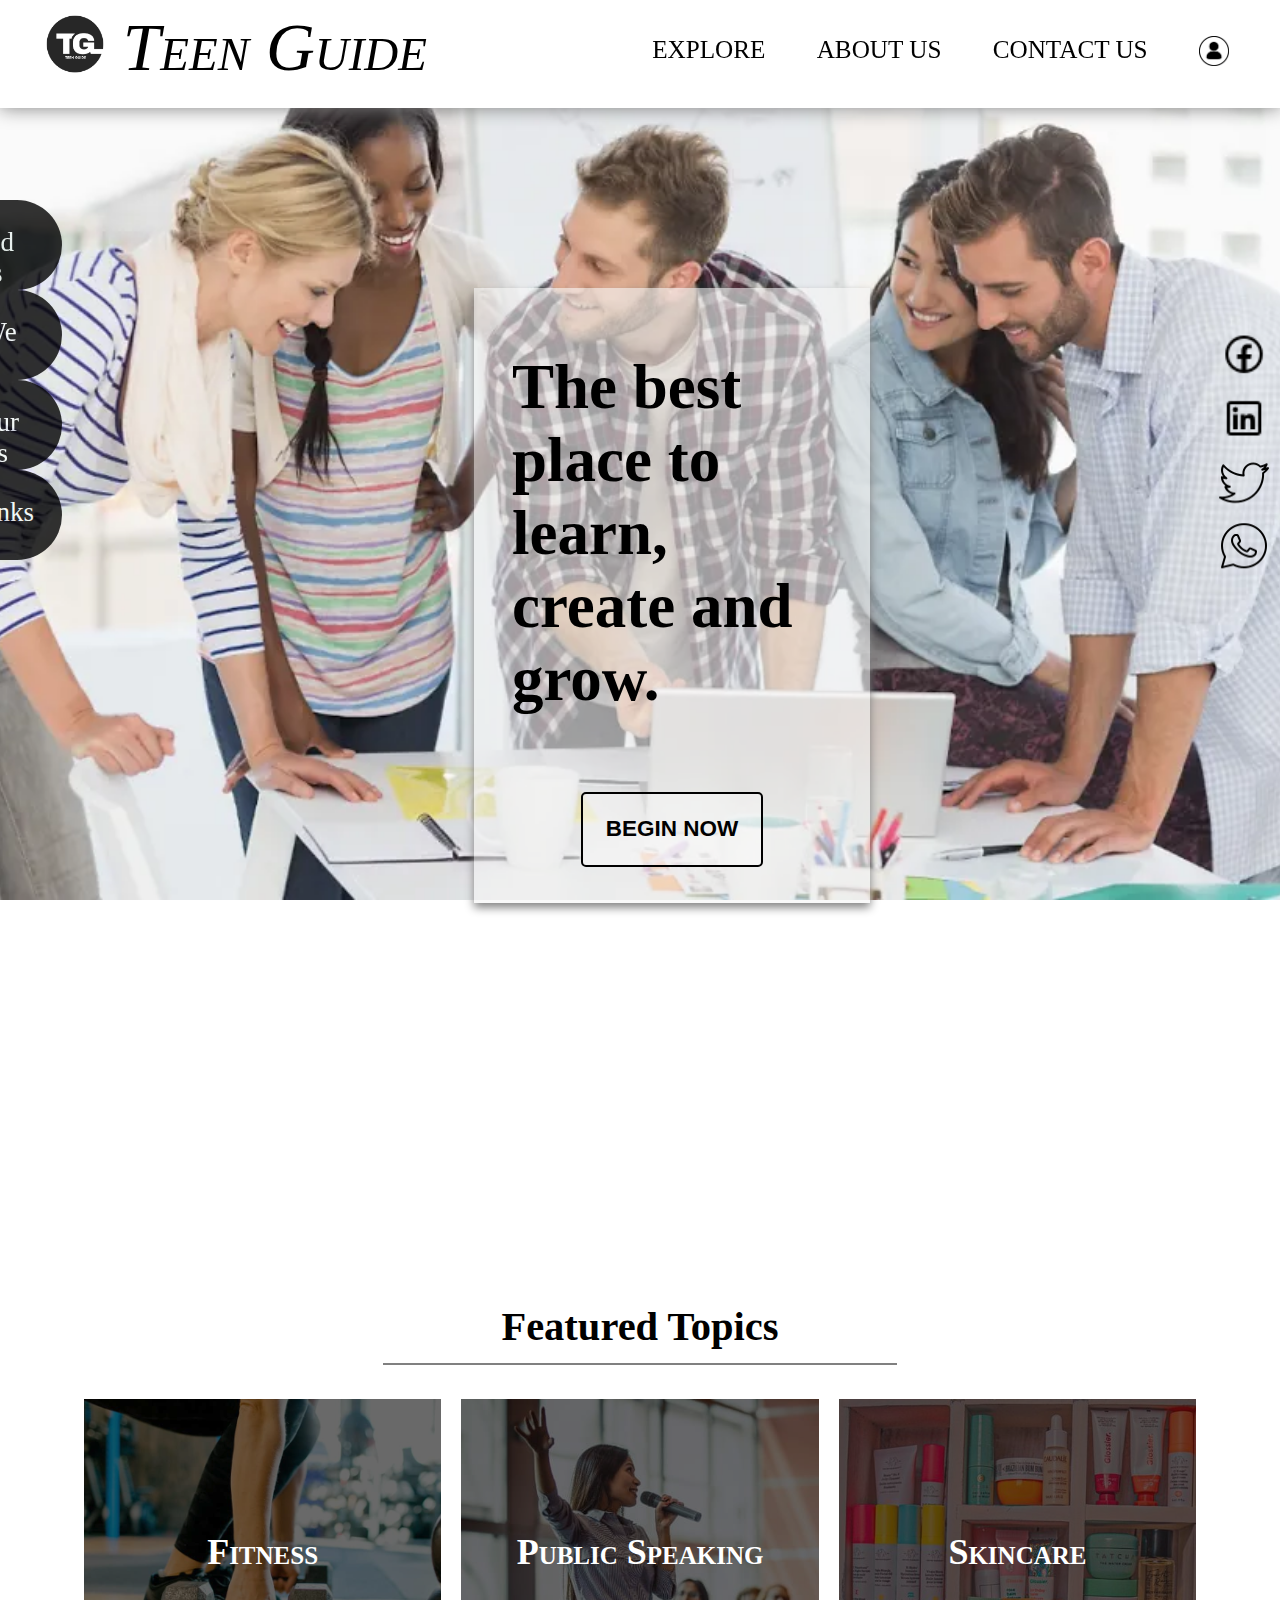
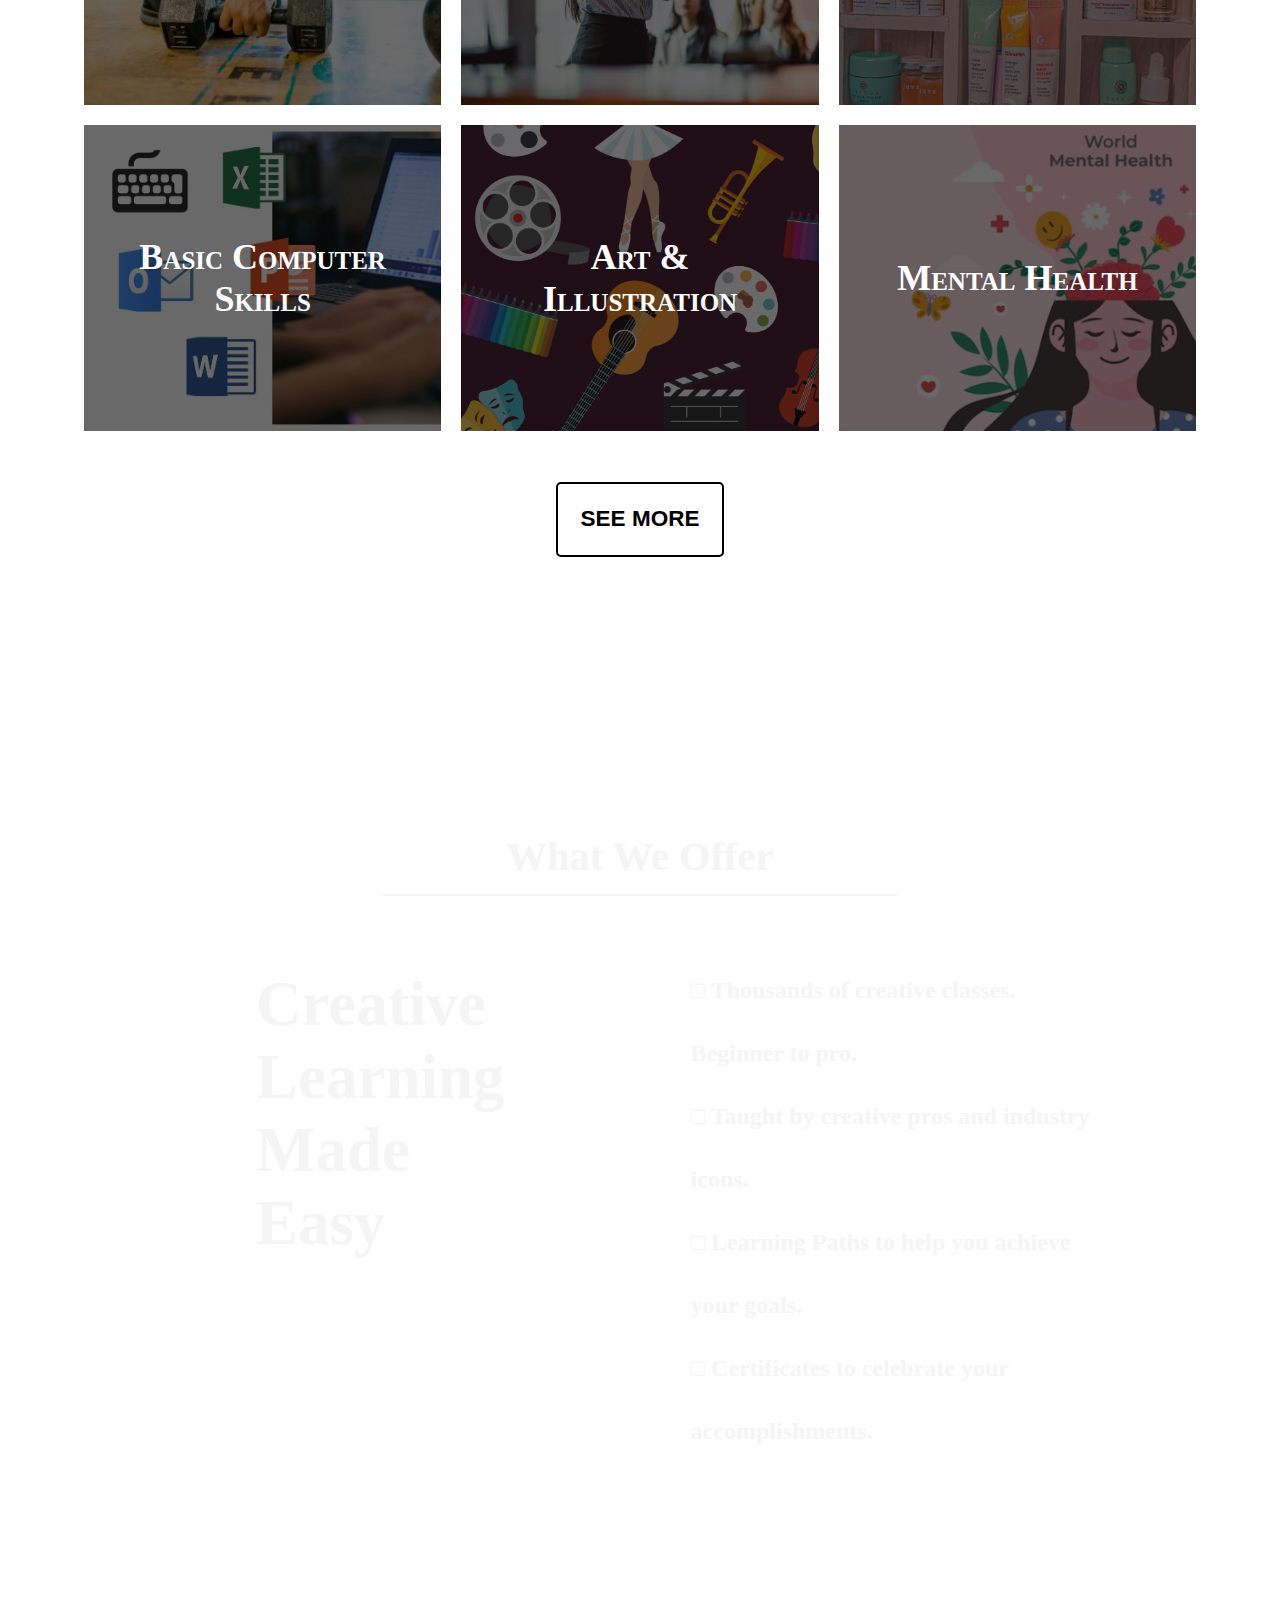
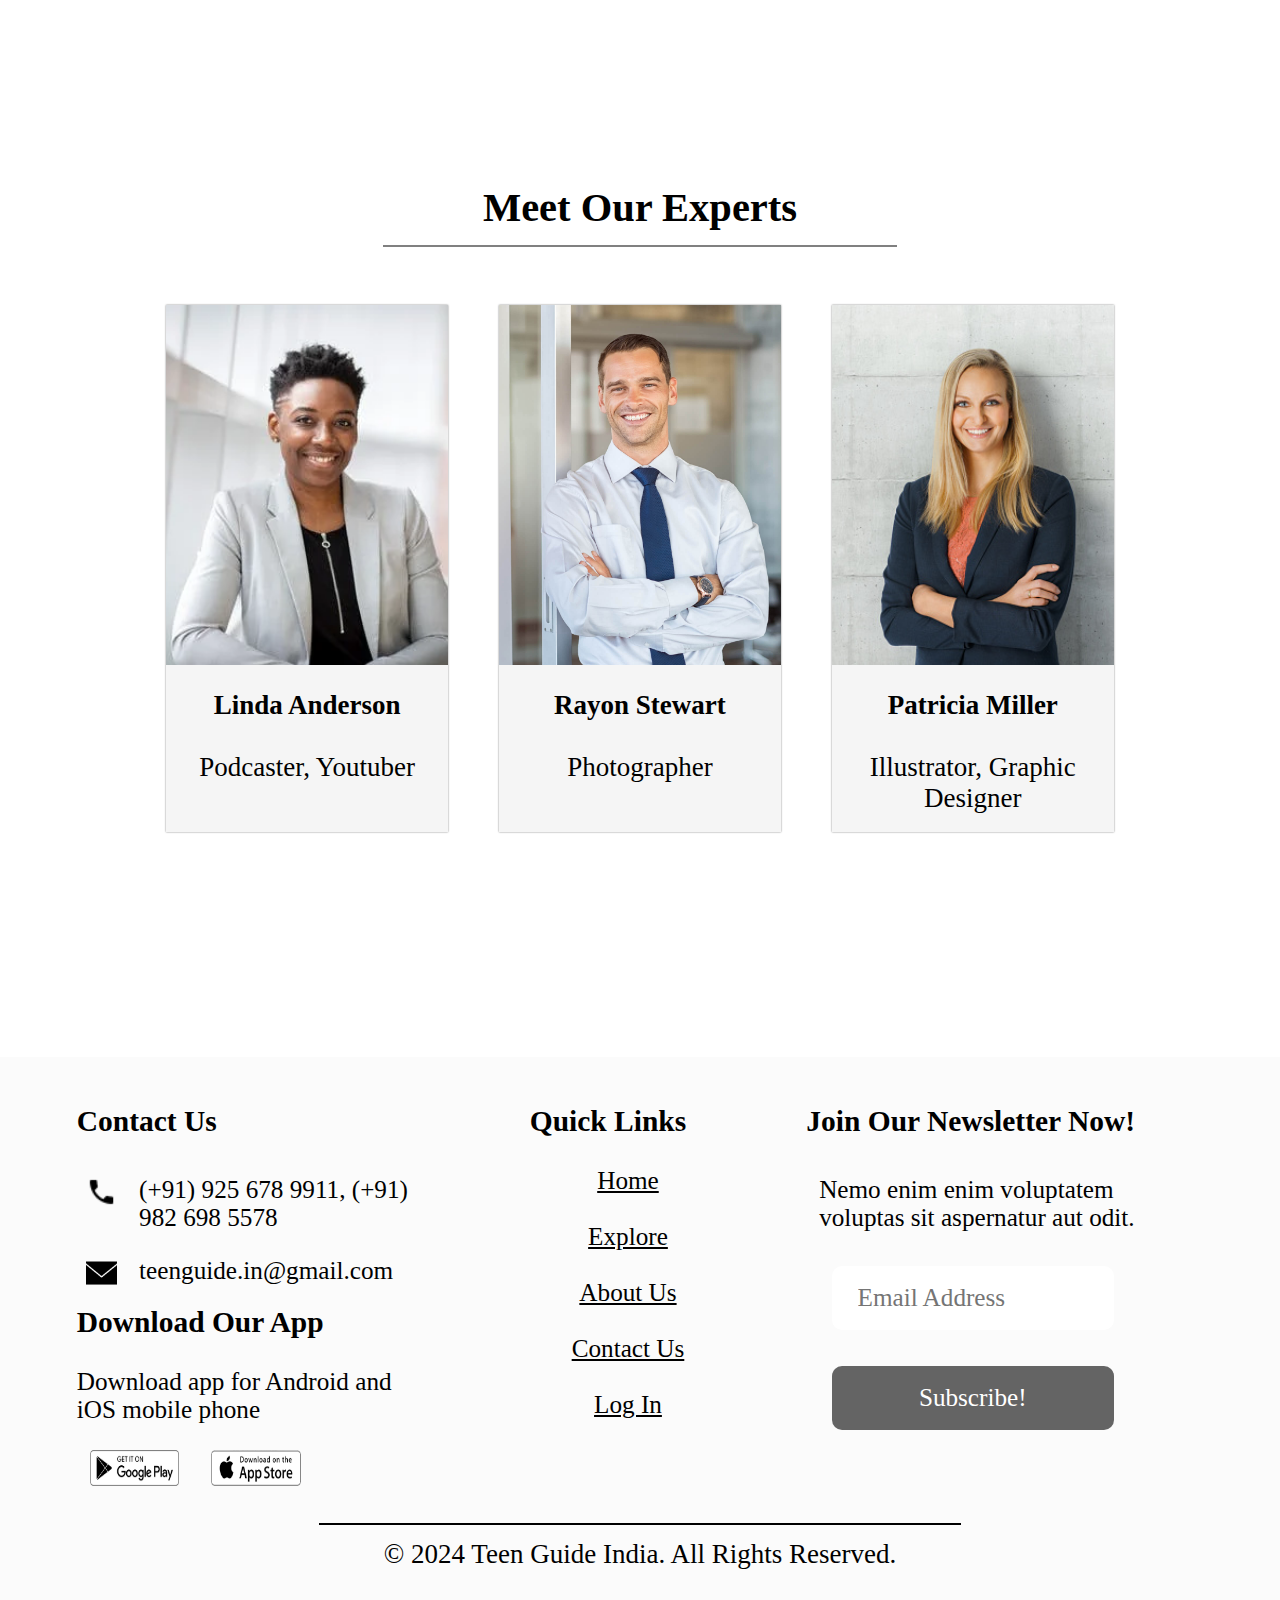
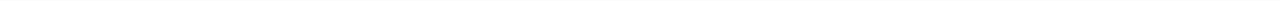
<file: index.html>
<!DOCTYPE html>
<html lang="en">
<head>
    <meta charset="UTF-8">
    <meta name="viewport" content="width=device-width, initial-scale=1.0">
    <link rel="stylesheet" type="text/css" href="styles.css">
    <link rel="icon" type="image/x-icon" href="images/logo.png">
    <title>TeenGuide | Home</title>
</head>
<body alink="black" link="black" vlink="black">
    <!--Navbar-->
    <div class="navbar">
        <ul>
            <li><a href="login.html">
                <img src="images/account.png" witdh="30vw" height="30vw" alt="account"/>
            </a></li>
            <li><a href="contact.html">CONTACT US</a></li>
            <li><a href="about.html">ABOUT US</a></li>
            <li><a href="explore.html">EXPLORE</a></li>
            <div class="head"><a href="index.html">
                <img src="images/logo.png" alt="logo" width="70px" height="70px"/>
            </a></div>
            <div class="head"><a href="index.html">
            Teen Guide
            </a></div>
        </ul>
    </div>
    <!--Side Navigation-->
    <div class="sidenav">
        <a href="#hd1" id="h1">Featured Topics</a>
        <a href="#hd2" id="h2">What We Offer</a>
        <a href="#hd3" id="h3">Meet Our Experts</a>
        <a href="#hd4" id="h4">Quick Links</a>
    </div>

    <!--Banner-->
    <div class="bg-img parallax sub" id="top">
        <div class="center">
         <p>The best<br> place to learn,<br>create and grow.</p>
         <center><a href="explore.html"><button class="begin">BEGIN NOW</button></a></center>
        </div>	
    </div>

    <!--Social Media Iconbar-->
    <div class="iconbar">
        <a href=""><img src="images/facebook.png" alt="facebook"/></a>
        <a href=""><img src="images/linkedin.png" alt="linkedin"/></a>
        <a href=""><img src="images/twitter.png" alt="twitter"/></a>
        <a href=""><img src="images/whatsapp.png" alt="whatsapp"/></a>
    </div>

    <!--Featured Topics-->
    <div class="bg-img cover1">
        <div class="sub" id="hd1">
			<h2 style="float:center">Featured Topics</h2>
			<hr color="grey" width="40%">
			<table cellspacing="20vh">
				<tr>
				<td id="myBtn" class="course" background="images/1.jpg">
					<font color="white">Fitness</font>
				</td>
                <div id="myModal" class="modal">
                    <!-- Modal content -->
                    <div class="modal-content">
                      <div class="modal-header">
                        <span class="close">&times;</span>
                        <h2 style="font-variant: small-caps;">Fitness</h2>
                      </div>
                      <div class="modal-body">
                        <p><b>"</b>Fitness is not about the weight you lose, but about the life you gain.<b>"</b></p>
                        <p style="text-align: left;"><b>Some Useful Resources</b></p>
                        <ol>
                            <li><a href="https://www.everydayhealth.com/fitness/guide/">Fitness and Exercise: Health Benefits, How to Get Started, and How to Get Better</a></li>
                            <li><a href="https://www.everydayhealth.com/fitness/guide/">A 7-Day Workout Routine To Help Meet Your Fitness Goals</a></li>
                            <li>
                                <a href="https://youtu.be/5iHQDUvR_vc?si=BDumyDyIjUA16ZIZ">How to Design an Effective Workout Plan: Ultimate Guide for Beginners by Joanna Soh</a>
                                <iframe width="400" height="230" src="https://www.youtube.com/embed/5iHQDUvR_vc?si=-_z9_19jZQP7P2wm">
                                </iframe>
                            </li>
                            <li><a href="https://www.gotokeep.com/">Keep - The Ultimate Fitness App</a></li>
                        </ol>
                                                
                      </div>
                    </div>
                </div>

				<td class="course" background="images/2.jpg">
					<font color="white">Public Speaking</font>
				</td>
                <div class="modal">
                    <!-- Modal content -->
                    <div class="modal-content">
                      <div class="modal-header">
                        <span class="close">&times;</span>
                        <h2 style="font-variant: small-caps;">Public Speaking</h2>
                      </div>
                      <div class="modal-body">
                        <p><b>"</b>If you can speak, if you can influence. If you can influence, you can change lives.<b>"</b></p>
                        <p style="text-align: left;"><b>Some Useful Resources</b></p>
                        <ol>
                            <li><a href="https://www.indeed.com/career-advice/career-development/public-speaking-tips">18 Public Speaking Tips for Your Next Presentation</a></li>
                            <li>
                                <a href="https://youtu.be/HAnw168huqA?si=z9ZXD1-klL7Gj6nu">Think Fast, Talk Smart: Communication Techniques</a>
                                <iframe width="400" height="230" src="https://www.youtube.com/embed/HAnw168huqA?si=0_agLVjKm6NmX77r">
                                </iframe>
                            </li>
                            <li>
                                <a href="https://youtu.be/WD1qypDgt1A?si=nngMSO-F8osz4v-k">Think Fast, Talk Smart: Communication Techniques</a>
                                <iframe width="400" height="230" src="https://www.youtube.com/embed/WD1qypDgt1A?si=nngMSO-F8osz4v-k">
                                </iframe>
                            </li>
                        </ol>   
                      </div>                
                    </div>
                </div>
				<td class="course" background="images/3.jpg">
				<a href="#"><font color="white">Skincare</font></a>
				</td>
				</tr>
				<tr>
				<td class="course" background="images/4.jpg">
					<a href="#"><font color="white">Basic Computer Skills</font></a>
				</td>
				<td class="course" background="images/5.jpg">
					<a href="#"><font color="white">Art & Illustration</font></a>
				</td>
				<td class="course" background="images/6.jpg">
					<a href="#"><font color="white">Mental Health</font></a>
				</td>
				</tr>
			</table>
            <br><center><a href="explore.html"><button class="begin">SEE MORE</button></a></center>
		</div>
    </div>

    <!--What we offer-->
    <div class="bg-img cover2">
        <div class="sub" id="hd2">
			<h2 style="float:center">What We Offer</h2>
			<hr color="whitesmoke" width="40%">
			<div class="row">
                <div class="col2 tag">
                    Creative <br>Learning<br> Made Easy
                </div>
                <div class="col2 points">
                    <ul >
                        <font size="5vh" style="line-height: 7vh; color: whitesmoke;"><b><li>&#9633; Thousands of creative classes. Beginner to pro.</li>
                        <li>&#9633; Taught by creative pros and industry icons.</li>
                        <li>&#9633; Learning Paths to help you achieve your goals.</li>
                        <li>&#9633; Certificates to celebrate your accomplishments.</li></b></font>
                    </ul>
                </div>
            </div>
		</div >
    </div>

    <!--Meet our Experts-->
    <div class="bg-img cover1">
        <div class="sub" id="hd3">
			<h2 style="float:center">Meet Our Experts</h2>
			<hr color="grey" width="40%">
            <div class="procard">
			    <div class="pro"><img src="images/pro1.jpg"/>
                    <br><b>Linda Anderson</b>
                    <br><br>Podcaster, Youtuber
                </div>
                <div class="pro"><img src="images/pro2.jpg"/>
                    <br><b>Rayon Stewart</b>
                    <br><br>Photographer
                </div>
                <div class="pro"><img src="images/pro3.jpg"/>
                    <br><b>Patricia Miller</b>
                    <br><br>Illustrator, Graphic Designer
                </div>
            </div>
		</div>
    </div>

    <!--Footer-->
    <div class="bg-img footer" id="hd4">
        <div class="black">
            <div class="card">
                <div class="col3">
                    <h3>Contact Us</h3>
                    <img class="icon" src="images/phone.png"/>
                    <p class="contact"><a href="tel:(+91) 982 698 5578">(+91) 925 678 9911</a>,
                    <a href="tel:(+91) 982 698 5578">(+91) 982 698 5578</a></p>
                    <img class="icon" src="images/email.png"/>
                    <p class="contact"><a href="mailto: teenguide.in@gmail.com">teenguide.in@gmail.com</a></p>
                    <h3>Download Our App</h3>
                    <p>Download app for Android and iOS mobile phone</p>
                    <a href="#"><img class="app" src="images/play-store.png"/></a>
                    <a href="#"><img class="app" src="images/app-store.png"/></a>
                </div>
                <div class="col3 quick">
                    <h3> Quick Links</h3>
                    <ul>
                        <li><a href="index.html">Home</a></li><br>
                        <li><a href="explore.html">Explore</a></li><br>
                        <li><a href="about.html">About Us</a></li><br>
                        <li><a href="contact.html">Contact Us</a></li><br>
                        <li><a href="login.html">Log In</a></li><br>
                    </ul>
                </div>
                <div class="col3">
                    <h3> Join Our Newsletter Now!</h3>
                    <p class="contact">Nemo enim enim voluptatem voluptas sit aspernatur aut odit.</p>
                    <input type="email" placeholder="Email Address" class="mail"></input>
                    <input type="submit" value="Subscribe!" class="btn subscribe"></input>
                </div>
            </div>	
            <hr color="black" width="50%" align="center">
            <center><font face="Candara" color="black">© 2024 Teen Guide India. All Rights Reserved.</font></center><br>
        </div>
    </div>
    

    <script>
        // Get the modal
        var modal = document.getElementById("myModal");
        // Get the button that opens the modal
        var btn = document.getElementById("myBtn");
        
        // Get the <span> element that closes the modal
        var span = document.getElementsByClassName("close")[0];
        
        // When the user clicks the button, open the modal 
        btn.onclick = function() {
          modal.style.display = "block";
        }
        
        // When the user clicks on <span> (x), close the modal
        span.onclick = function() {
          modal.style.display = "none";
        }
        
        // When the user clicks anywhere outside of the modal, close it
        window.onclick = function(event) {
          if (event.target == modal) {
            modal.style.display = "none";
          }
        }
        </script>
</body>
</html>
</file>
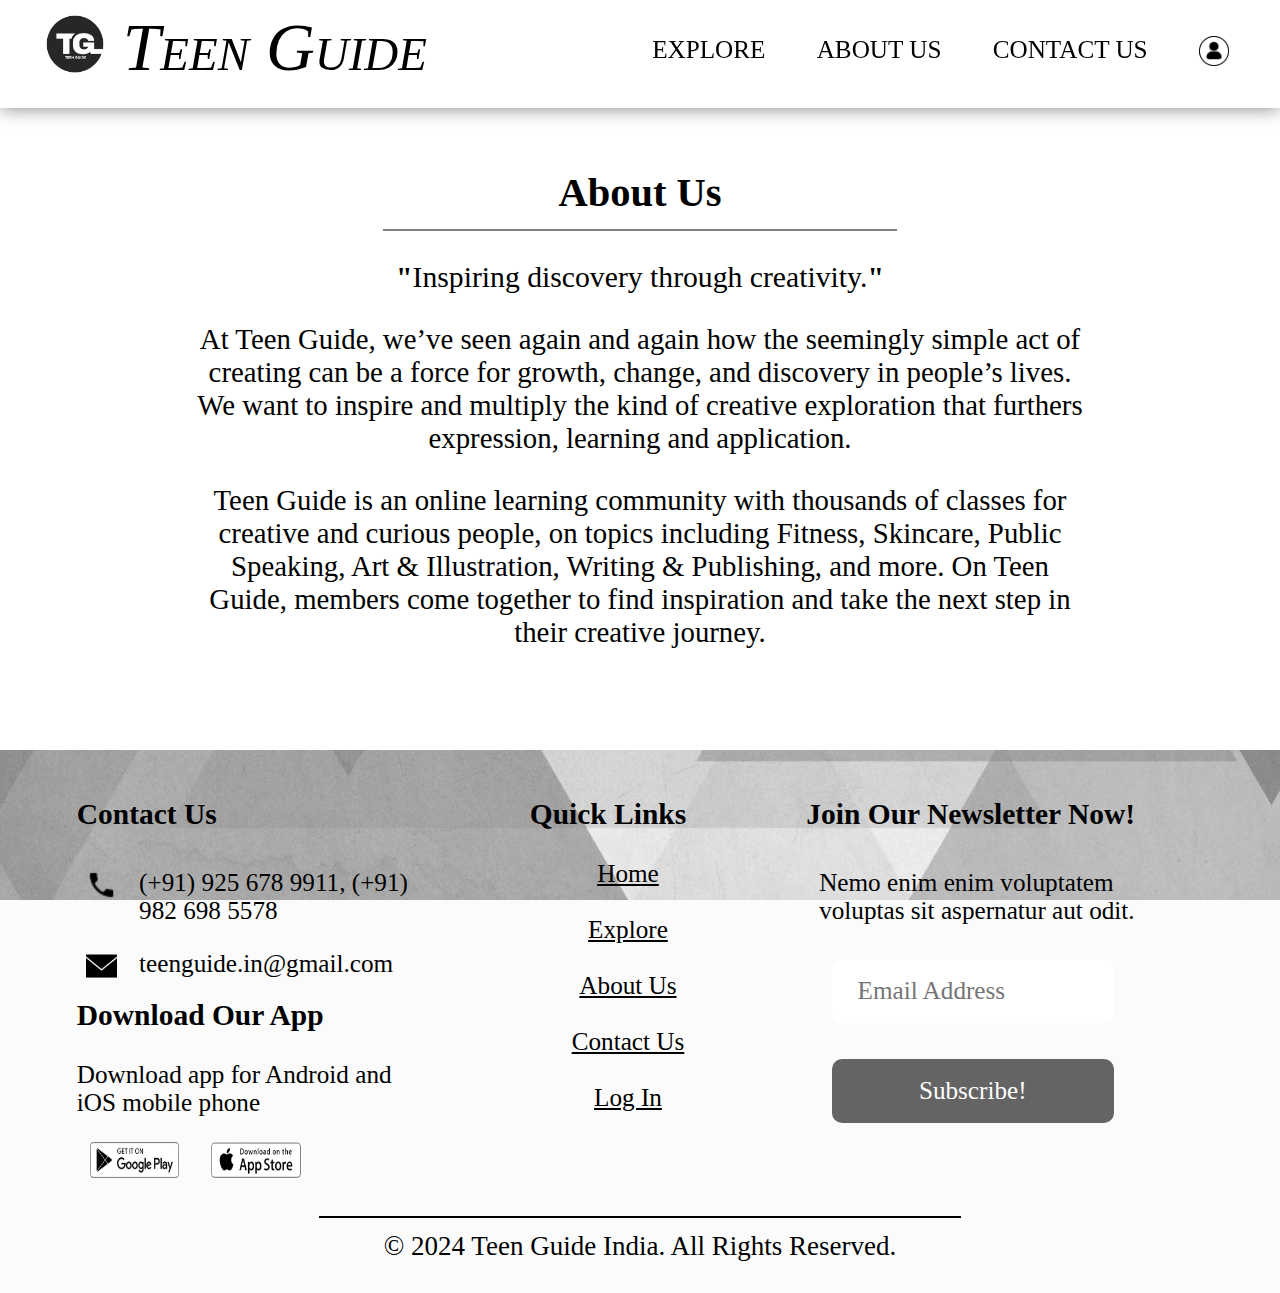
<file: about.html>
<!DOCTYPE html>
<html lang="en">
<head>
    <meta charset="UTF-8">
    <meta name="viewport" content="width=device-width, initial-scale=1.0">
    <link rel="stylesheet" type="text/css" href="styles.css">
    <link rel="icon" type="image/x-icon" href="images/logo.png">
    <title>TeenGuide | About Us</title>
</head>
<body alink="black" link="black" vlink="black">
    <!--Navbar-->
    <div class="navbar">
        <ul>
            <li><a href="login.html">
                <img src="images/account.png" witdh="30vw" height="30vw" alt="account"/>
            </a></li>
            <li><a href="contact.html">CONTACT US</a></li>
            <li><a href="about.html">ABOUT US</a></li>
            <li><a href="explore.html">EXPLORE</a></li>
            <div class="head"><a href="index.html">
                <img src="images/logo.png" alt="logo" width="70px" height="70px"/>
            </a></div>
            <div class="head"><a href="index.html">
            Teen Guide
            </a></div>
        </ul>
    </div>

    <!--About-->
        <div class="sub about" id="hd1" style="margin-bottom: -12vh; margin-top:3vh;">
			<h2 style="float:center">About Us</h2>
			<hr color="grey" width="40%">
            <p style="font-size:3.3vh;"><b>"</b>Inspiring discovery through creativity.<b>"</b></p>
            <p>At Teen Guide, we’ve seen again and again how the seemingly simple act of creating can be a force for growth, change, and discovery in people’s lives. We want to inspire and multiply the kind of creative exploration that furthers expression, learning and application.</p>
            <p>Teen Guide is an online learning community with thousands of classes for creative and curious people, on topics including Fitness, Skincare, Public Speaking, Art & Illustration, Writing & Publishing, and more. On Teen Guide, members come together to find inspiration and take the next step in their creative journey.</p>
        </div>
    
    <!--Footer-->
    <div class="bg-img footer" id="hd4">
        <div class="black">
            <div class="card">
                <div class="col3">
                    <h3>Contact Us</h3>
                    <img class="icon" src="images/phone.png"/>
                    <p class="contact"><a href="tel:(+91) 982 698 5578">(+91) 925 678 9911</a>,
                    <a href="tel:(+91) 982 698 5578">(+91) 982 698 5578</a></p>
                    <img class="icon" src="images/email.png"/>
                    <p class="contact"><a href="mailto: teenguide.in@gmail.com">teenguide.in@gmail.com</a></p>
                    <h3>Download Our App</h3>
                    <p>Download app for Android and iOS mobile phone</p>
                    <a href="#"><img class="app" src="images/play-store.png"/></a>
                    <a href="#"><img class="app" src="images/app-store.png"/></a>
                </div>
                <div class="col3 quick">
                    <h3> Quick Links</h3>
                    <ul>
                        <li><a href="index.html">Home</a></li><br>
                        <li><a href="explore.html">Explore</a></li><br>
                        <li><a href="about.html">About Us</a></li><br>
                        <li><a href="contact.html">Contact Us</a></li><br>
                        <li><a href="login.html">Log In</a></li><br>
                    </ul>
                </div>
                <div class="col3">
                    <h3> Join Our Newsletter Now!</h3>
                    <p class="contact">Nemo enim enim voluptatem voluptas sit aspernatur aut odit.</p>
                    <input type="email" placeholder="Email Address" class="mail"></input>
                    <input type="submit" value="Subscribe!" class="btn subscribe"></input>
                </div>
            </div>	
            <hr color="black" width="50%" align="center">
            <center><font face="Candara" color="black">© 2024 Teen Guide India. All Rights Reserved.</font></center><br>
        </div>
    </div>
</body>
</html>
</file>
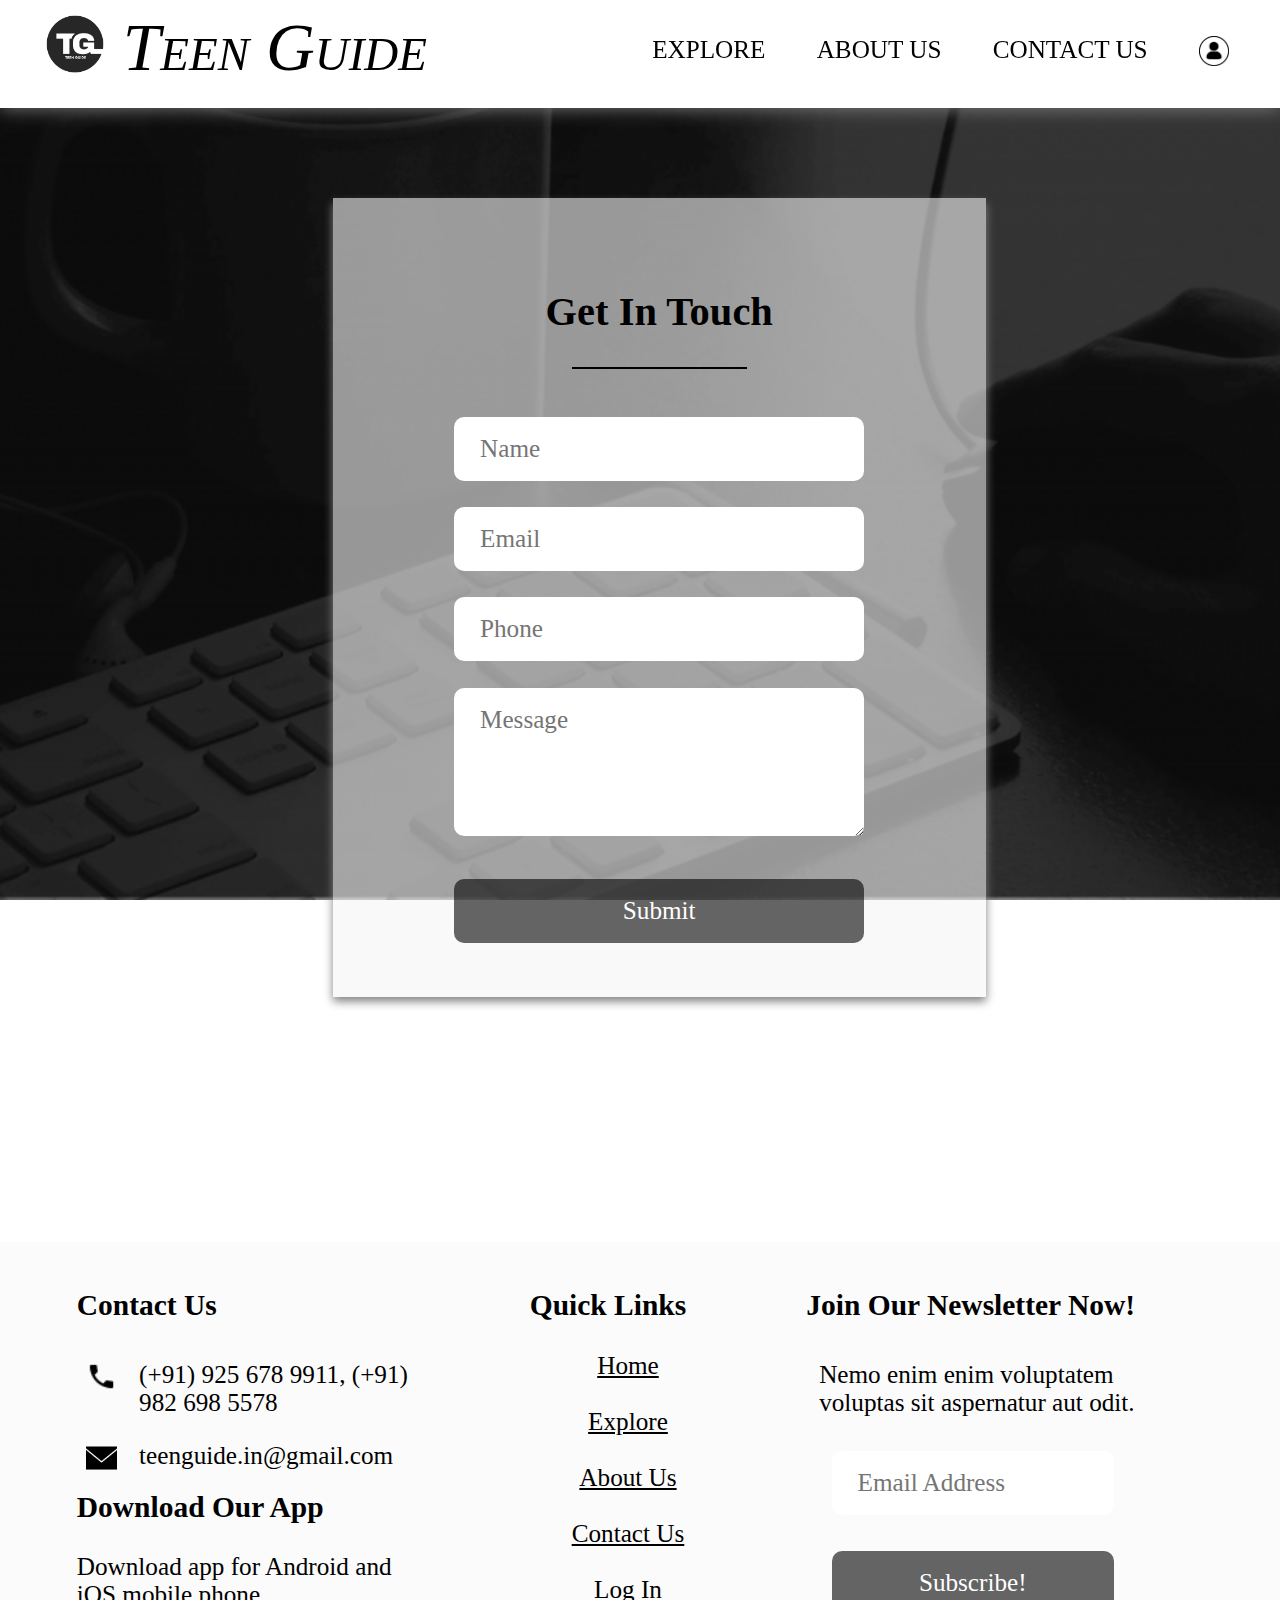
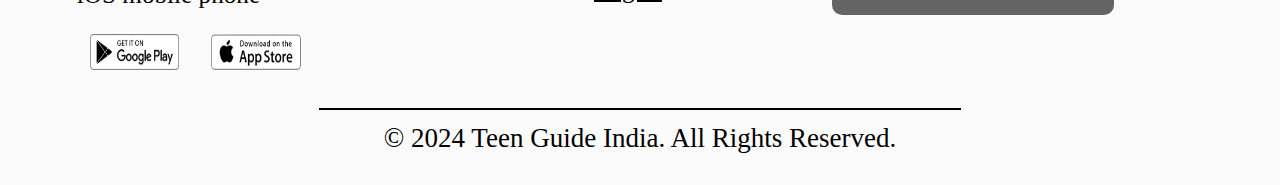
<file: contact.html>
<!DOCTYPE html>
<html lang="en">
<head>
    <meta charset="UTF-8">
    <meta name="viewport" content="width=device-width, initial-scale=1.0">
    <link rel="stylesheet" type="text/css" href="styles.css">
    <link rel="icon" type="image/x-icon" href="images/logo.png">
    <title>TeenGuide | Contact Us</title>
</head>
<body alink="black" link="black" vlink="black">
    <!--Navbar-->
    <div class="navbar">
        <ul>
            <li><a href="login.html">
                <img src="images/account.png" witdh="30vw" height="30vw" alt="account"/>
            </a></li>
            <li><a href="contact.html">CONTACT US</a></li>
            <li><a href="about.html">ABOUT US</a></li>
            <li><a href="explore.html">EXPLORE</a></li>
            <div class="head"><a href="index.html">
                <img src="images/logo.png" alt="logo" width="70px" height="70px"/>
            </a></div>
            <div class="head"><a href="index.html">
            Teen Guide
            </a></div>
        </ul>
    </div>

    <div class="bg-img contact-bg sub" id="top">
        <div class="sub contactcard">
            <h2>Get In Touch</h2>
            <hr color="black" width="30%" align="center" size="2vh">
            <form>
            <input type="text" placeholder="Name" required></input>
            <input type="email" placeholder="Email" required></input>
            <input type="tel" minlength="10" maxlength="10" placeholder="Phone" required></input>
            <textarea placeholder="Message" rows="4" type="text" name="Message" minlength="20" required></textarea>
            <input class="submit" value="Submit" type="submit"></input>
            </form>
            </div>
    </div>

    <!--Footer-->
    <div class="bg-img footer" id="hd4">
        <div class="black">
            <div class="card">
                <div class="col3">
                    <h3>Contact Us</h3>
                    <img class="icon" src="images/phone.png"/>
                    <p class="contact"><a href="tel:(+91) 982 698 5578">(+91) 925 678 9911</a>,
                    <a href="tel:(+91) 982 698 5578">(+91) 982 698 5578</a></p>
                    <img class="icon" src="images/email.png"/>
                    <p class="contact"><a href="mailto: teenguide.in@gmail.com">teenguide.in@gmail.com</a></p>
                    <h3>Download Our App</h3>
                    <p>Download app for Android and iOS mobile phone</p>
                    <a href="#"><img class="app" src="images/play-store.png"/></a>
                    <a href="#"><img class="app" src="images/app-store.png"/></a>
                </div>
                <div class="col3 quick">
                    <h3> Quick Links</h3>
                    <ul>
                        <li><a href="index.html">Home</a></li><br>
                        <li><a href="explore.html">Explore</a></li><br>
                        <li><a href="about.html">About Us</a></li><br>
                        <li><a href="contact.html">Contact Us</a></li><br>
                        <li><a href="login.html">Log In</a></li><br>
                    </ul>
                </div>
                <div class="col3">
                    <h3> Join Our Newsletter Now!</h3>
                    <p class="contact">Nemo enim enim voluptatem voluptas sit aspernatur aut odit.</p>
                    <input type="email" placeholder="Email Address" class="mail"></input>
                    <input type="submit" value="Subscribe!" class="btn subscribe"></input>
                </div>
            </div>	
            <hr color="black" width="50%" align="center">
            <center><font face="Candara" color="black">© 2024 Teen Guide India. All Rights Reserved.</font></center><br>
        </div>
    </div>
</body>
</html>
</file>
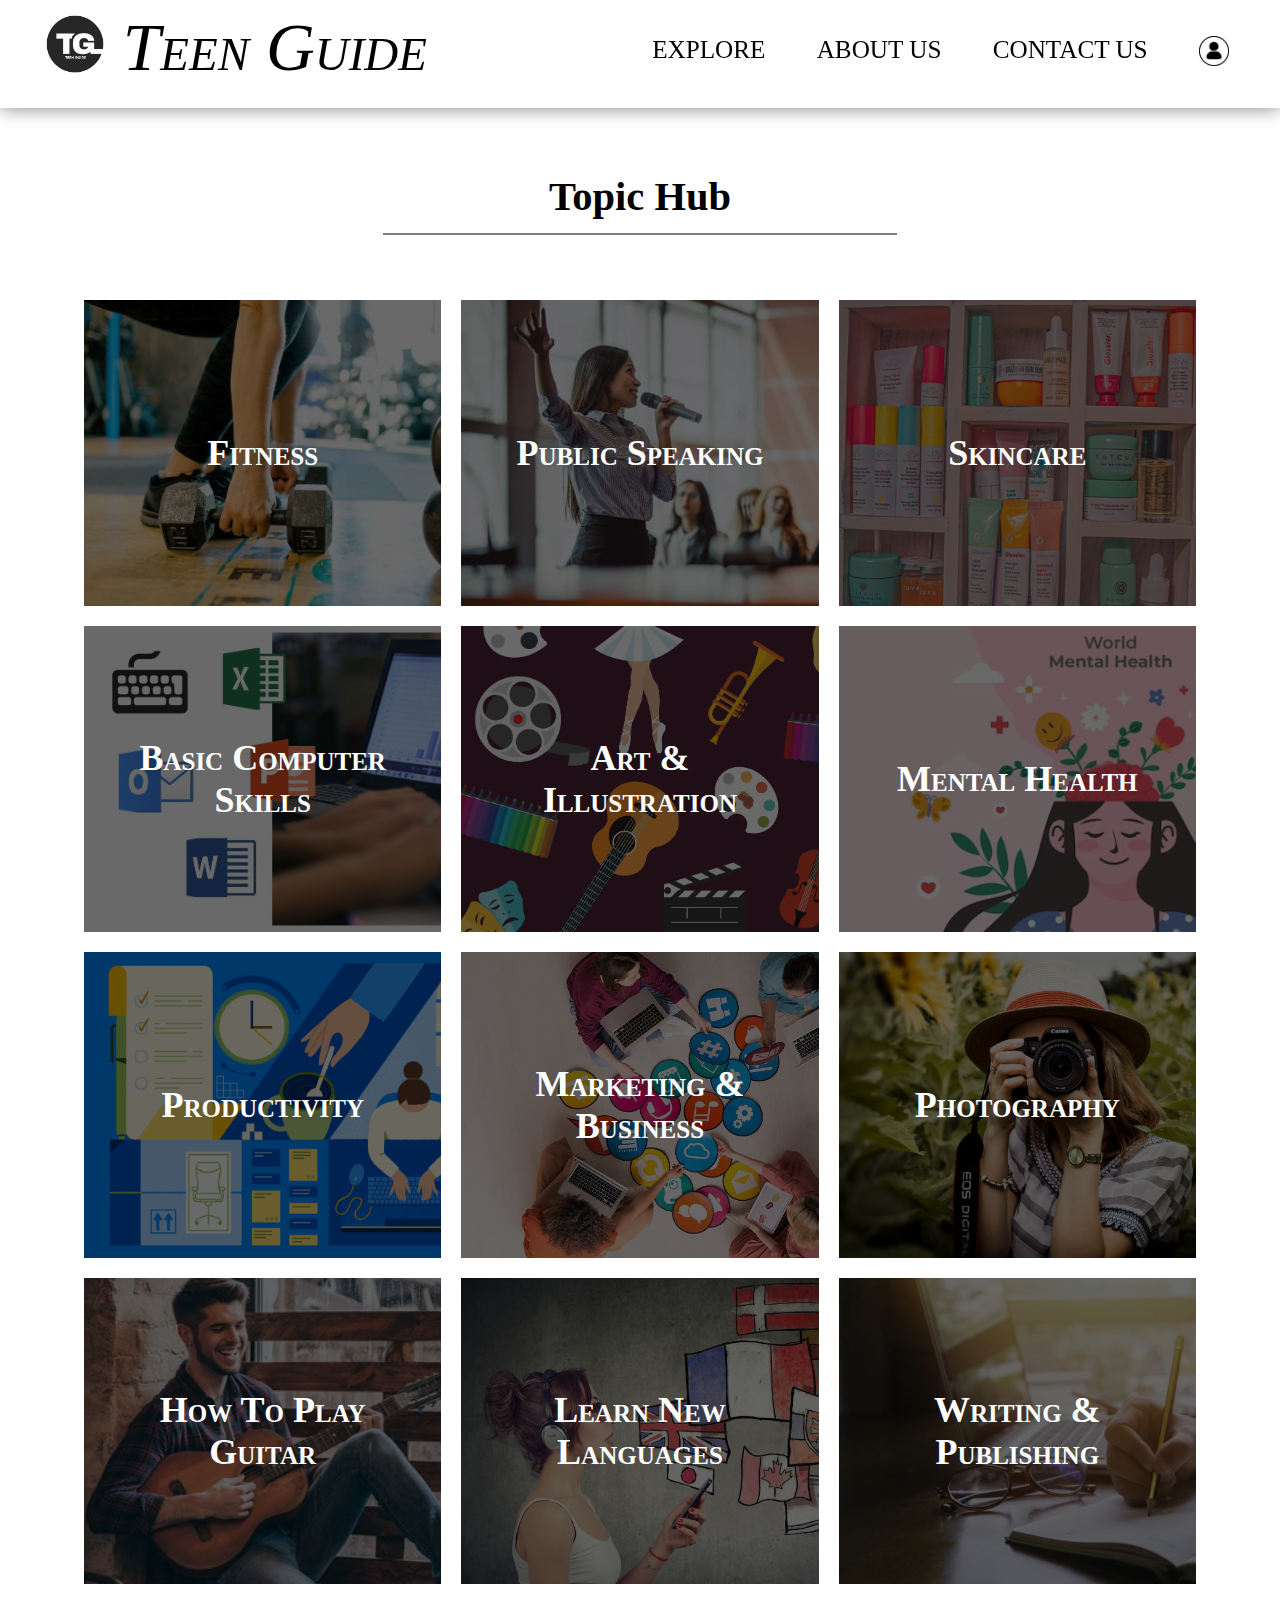
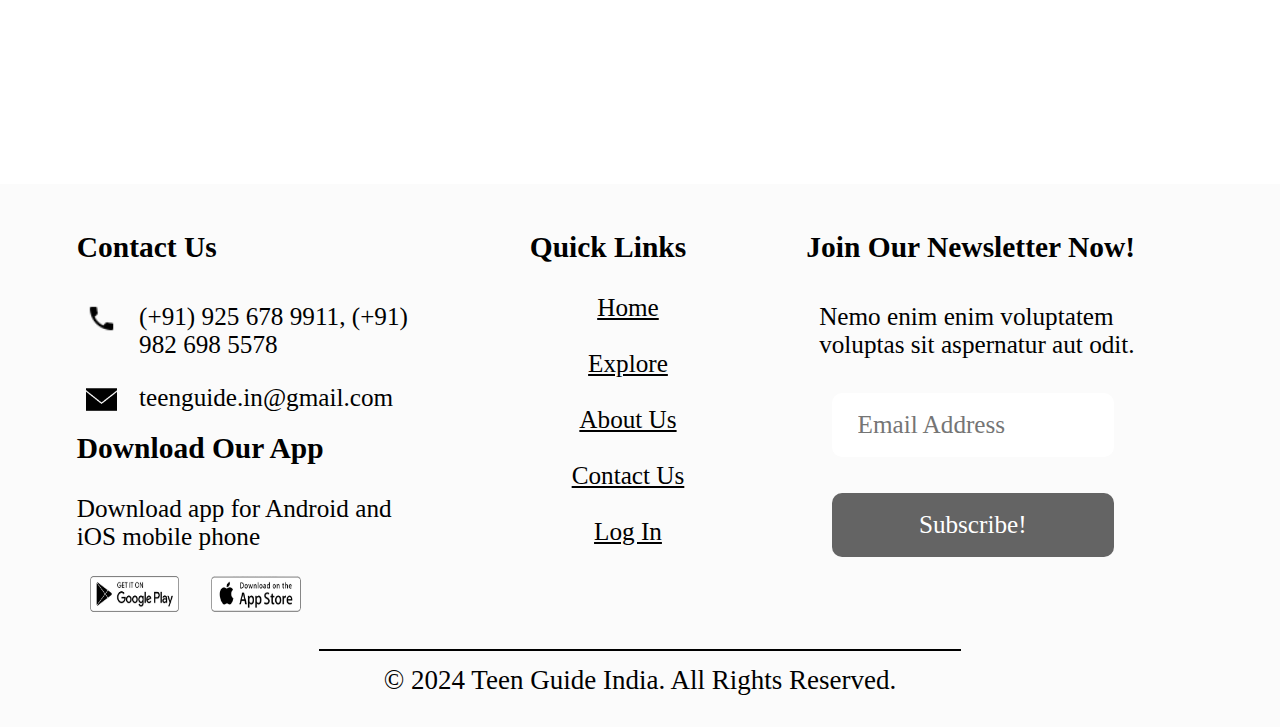
<file: explore.html>
<!DOCTYPE html>
<html lang="en">
<head>
    <meta charset="UTF-8">
    <meta name="viewport" content="width=device-width, initial-scale=1.0">
    <link rel="stylesheet" type="text/css" href="styles.css">
    <link rel="icon" type="image/x-icon" href="images/logo.png">
    <title>TeenGuide | Explore</title>
</head>
<body alink="black" link="black" vlink="black">
    <!--Navbar-->
    <div class="navbar">
        <ul>
            <li><a href="login.html">
                <img src="images/account.png" witdh="30vw" height="30vw" alt="account"/>
            </a></li>
            <li><a href="contact.html">CONTACT US</a></li>
            <li><a href="about.html">ABOUT US</a></li>
            <li><a href="explore.html">EXPLORE</a></li>
            <div class="head"><a href="index.html">
                <img src="images/logo.png" alt="logo" width="70px" height="70px"/>
            </a></div>
            <div class="head"><a href="index.html">
            Teen Guide
            </a></div>
        </ul>
    </div>

    <!--Topic Hub-->
    <div class="bg-img cover1">
        <div class="sub" id="hd1">
            <br>
			<h2 style="float:center">Topic Hub</h2>
			<hr color="grey" width="40%">
            <br>
			<table cellspacing="20vh">
				<tr>
                <td id="myBtn" class="course" background="images/1.jpg">
					<font color="white">Fitness</font>
				</td>
                <div id="myModal" class="modal">
                    <!-- Modal content -->
                    <div class="modal-content">
                      <div class="modal-header">
                        <span class="close">&times;</span>
                        <h2 style="font-variant: small-caps;">Fitness</h2>
                      </div>
                      <div class="modal-body">
                        <p><b>"</b>Fitness is not about the weight you lose, but about the life you gain.<b>"</b></p>
                        <p style="text-align: left;"><b>Some Useful Resources</b></p>
                        <ol>
                            <li><a href="https://www.everydayhealth.com/fitness/guide/">Fitness and Exercise: Health Benefits, How to Get Started, and How to Get Better</a></li>
                            <li><a href="https://www.everydayhealth.com/fitness/guide/">A 7-Day Workout Routine To Help Meet Your Fitness Goals</a></li>
                            <li>
                                <a href="https://youtu.be/5iHQDUvR_vc?si=BDumyDyIjUA16ZIZ">How to Design an Effective Workout Plan: Ultimate Guide for Beginners by Joanna Soh</a>
                                <iframe width="400" height="230" src="https://www.youtube.com/embed/5iHQDUvR_vc?si=-_z9_19jZQP7P2wm">
                                </iframe>
                            </li>
                            <li><a href="https://www.gotokeep.com/">Keep - The Ultimate Fitness App</a></li>
                        </ol>
                                                
                      </div>
                    </div>
                </div>
            
				<td id="myBtn2" class="course" background="images/2.jpg">
					<font color="white">Public Speaking</font>
				</td>

				<td class="course" background="images/3.jpg">
				<a href="#"><font color="white">Skincare</font></a>
				</td>
				</tr>
				<tr>
				<td class="course" background="images/4.jpg">
					<a href="#"><font color="white">Basic Computer Skills</font></a>
				</td>
				<td class="course" background="images/5.jpg">
					<a href="#"><font color="white">Art & Illustration</font></a>
				</td>
				<td class="course" background="images/6.jpg">
					<a href="#"><font color="white">Mental Health</font></a>
				</td>
				</tr>
                <tr>
                    <td class="course" background="images/7.jpg">
                        <a href="#"><font color="white">Productivity</font></a>
                    </td>
                    <td class="course" background="images/8.jpeg">
                        <a href="#"><font color="white">Marketing & Business</font></a>
                    </td>
                    <td class="course" background="images/9.jpg">
                        <a href="#"><font color="white">Photography</font></a>
                    </td>
                </tr>
                <tr>
                    <td class="course" background="images/10.jpg">
                        <a href="#"><font color="white">How To Play Guitar</font></a>
                    </td>
                    <td class="course" background="images/11.png">
                        <a href="#"><font color="white">Learn New Languages</font></a>
                    </td>
                    <td class="course" background="images/12.jpg">
                        <a href="#"><font color="white">Writing & Publishing</font></a>
                    </td>
                    </tr>
			</table>

            
		</div>
    </div>
    
    <!--Footer-->
    <div class="bg-img footer" id="hd4">
        <div class="black">
            <div class="card">
                <div class="col3">
                    <h3>Contact Us</h3>
                    <img class="icon" src="images/phone.png"/>
                    <p class="contact"><a href="tel:(+91) 982 698 5578">(+91) 925 678 9911</a>,
                    <a href="tel:(+91) 982 698 5578">(+91) 982 698 5578</a></p>
                    <img class="icon" src="images/email.png"/>
                    <p class="contact"><a href="mailto: teenguide.in@gmail.com">teenguide.in@gmail.com</a></p>
                    <h3>Download Our App</h3>
                    <p>Download app for Android and iOS mobile phone</p>
                    <a href="#"><img class="app" src="images/play-store.png"/></a>
                    <a href="#"><img class="app" src="images/app-store.png"/></a>
                </div>
                <div class="col3 quick">
                    <h3> Quick Links</h3>
                    <ul>
                        <li><a href="index.html">Home</a></li><br>
                        <li><a href="explore.html">Explore</a></li><br>
                        <li><a href="about.html">About Us</a></li><br>
                        <li><a href="contact.html">Contact Us</a></li><br>
                        <li><a href="login.html">Log In</a></li><br>
                    </ul>
                </div>
                <div class="col3">
                    <h3> Join Our Newsletter Now!</h3>
                    <p class="contact">Nemo enim enim voluptatem voluptas sit aspernatur aut odit.</p>
                    <input type="email" placeholder="Email Address" class="mail"></input>
                    <input type="submit" value="Subscribe!" class="btn subscribe"></input>
                </div>
            </div>	
            <hr color="black" width="50%" align="center">
            <center><font face="Candara" color="black">© 2024 Teen Guide India. All Rights Reserved.</font></center><br>
        </div>
    </div>


    <script>
        // Get the modal
        var modal = document.getElementById("myModal");    
        // Get the button that opens the modal
        var btn = document.getElementById("myBtn");
        
        // Get the <span> element that closes the modal
        var span = document.getElementsByClassName("close")[0];
        
        // When the user clicks the button, open the modal 
        btn.onclick = function() {
          modal.style.display = "block";
        }
        
        // When the user clicks on <span> (x), close the modal
        span.onclick = function() {
          modal.style.display = "none";
        }
        
        // When the user clicks anywhere outside of the modal, close it
        window.onclick = function(event) {
          if (event.target == modal) {
            modal.style.display = "none";
          }
        }
        </script>
</body>
</html>
</file>
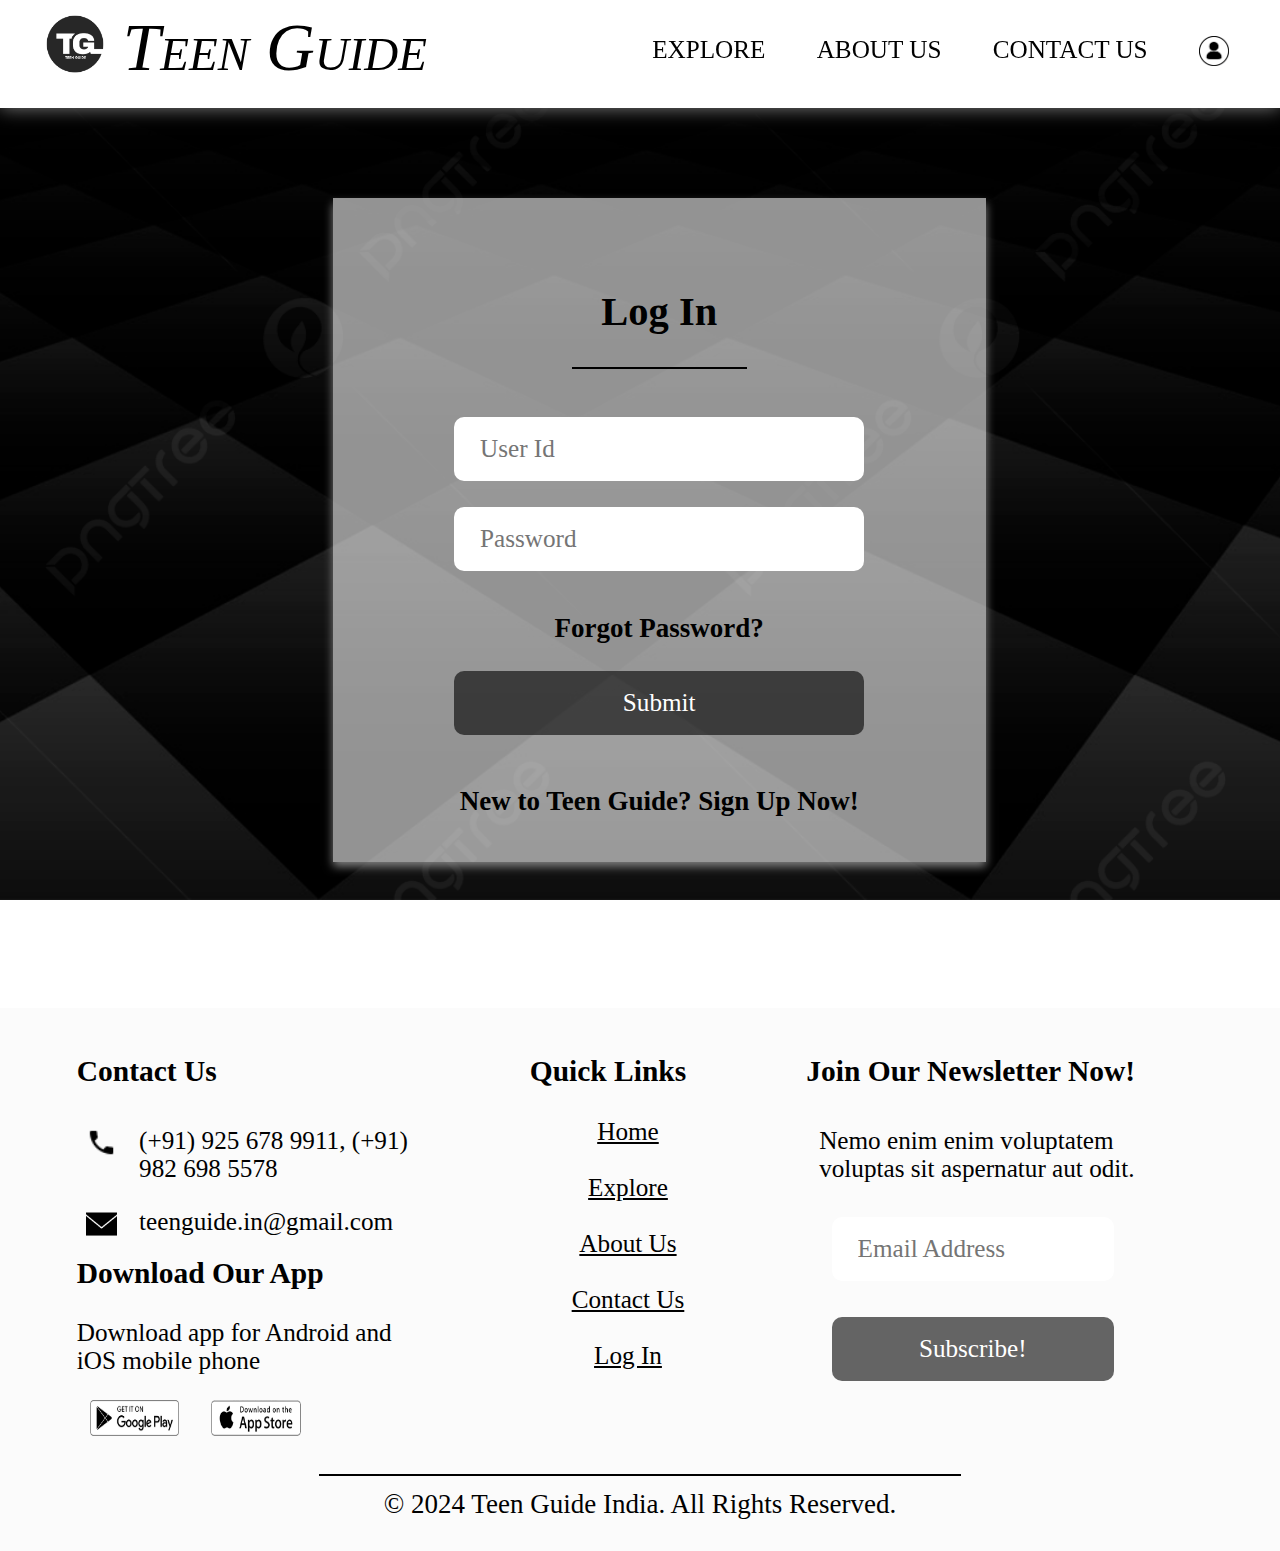
<file: login.html>
<!DOCTYPE html>
<html lang="en">
<head>
    <meta charset="UTF-8">
    <meta name="viewport" content="width=device-width, initial-scale=1.0">
    <link rel="stylesheet" type="text/css" href="styles.css">
    <link rel="icon" type="image/x-icon" href="images/logo.png">
    <title>TeenGuide | Login</title>
</head>
<body alink="black" link="black" vlink="black">
    <!--Navbar-->
    <div class="navbar">
        <ul>
            <li><a href="login.html">
                <img src="images/account.png" witdh="30vw" height="30vw" alt="account"/>
            </a></li>
            <li><a href="contact.html">CONTACT US</a></li>
            <li><a href="about.html">ABOUT US</a></li>
            <li><a href="explore.html">EXPLORE</a></li>
            <div class="head"><a href="index.html">
                <img src="images/logo.png" alt="logo" width="70px" height="70px"/>
            </a></div>
            <div class="head"><a href="index.html">
            Teen Guide
            </a></div>
        </ul>
    </div>

    <div class="bg-img login-bg sub" id="top">
        <div class="sub logincard">
            <h2>Log In</h2>
            <hr color="black" width="30%" align="center" size="2vh">
			<form class="login">
				<input type="text" placeholder="User Id" minlength="5" required></input><br>
				<input type="password" placeholder="Password" minlength="8" required></input><br>
                <a href="" style="font-size: 3vh; margin-top:-3vh;">Forgot Password?</a><br>
				<input class="submit" value="Submit" type="submit"></input><br>
				<span style="font-size: 3vh;">New to Teen Guide? Sign Up Now!</span>
			</form>
        </div>       
    </div>

    <!--Footer-->
    <div class="bg-img footer" id="hd4">
        <div class="black">
            <div class="card">
                <div class="col3">
                    <h3>Contact Us</h3>
                    <img class="icon" src="images/phone.png"/>
                    <p class="contact"><a href="tel:(+91) 982 698 5578">(+91) 925 678 9911</a>,
                    <a href="tel:(+91) 982 698 5578">(+91) 982 698 5578</a></p>
                    <img class="icon" src="images/email.png"/>
                    <p class="contact"><a href="mailto: teenguide.in@gmail.com">teenguide.in@gmail.com</a></p>
                    <h3>Download Our App</h3>
                    <p>Download app for Android and iOS mobile phone</p>
                    <a href="#"><img class="app" src="images/play-store.png"/></a>
                    <a href="#"><img class="app" src="images/app-store.png"/></a>
                </div>
                <div class="col3 quick">
                    <h3> Quick Links</h3>
                    <ul>
                        <li><a href="index.html">Home</a></li><br>
                        <li><a href="explore.html">Explore</a></li><br>
                        <li><a href="about.html">About Us</a></li><br>
                        <li><a href="contact.html">Contact Us</a></li><br>
                        <li><a href="login.html">Log In</a></li><br>
                    </ul>
                </div>
                <div class="col3">
                    <h3> Join Our Newsletter Now!</h3>
                    <p class="contact">Nemo enim enim voluptatem voluptas sit aspernatur aut odit.</p>
                    <input type="email" placeholder="Email Address" class="mail"></input>
                    <input type="submit" value="Subscribe!" class="btn subscribe"></input>
                </div>
            </div>	
            <hr color="black" width="50%" align="center">
            <center><font face="Candara" color="black">© 2024 Teen Guide India. All Rights Reserved.</font></center><br>
        </div>
    </div>
</body>
</html>
</file>
<file: styles.css>
html{
	scroll-behavior: smooth;
	background-color: white;
	user-select: none;
}

body{
	font-family:Garamond;
	font-size: 3vh;
	text-align: center;
	margin: 0;
}
a{
	text-decoration: none;
}
div.navbar{
	width:100%;
	height: 12vh;
	top: 0;
	position: fixed;
	background-color: rgba(255,255,255,0.8);
	box-shadow:0 0 2vh 0 gray;
	z-index: 1;
}
ul{
	list-style-type:none;
}
.navbar li{
	float: right;
	margin-top: 1vh;
	margin-right: 4vw;
}
li a{
	font-family: Candara;
	font-size: 2.8vh;
	display: block;
	color: black;
	text-align: center;
	text-decoration: none;
}
li a:hover{
	color: #6e6e6e;
}
div.head a{
	font-variant: small-caps;
	text-decoration:none;
	float: left;
	font-family:Goudy Old Style;
	font-size:7.5vh;
	color:black;
	padding-right: 1vw;
	z-index:1;
	margin-top: -2vh;
	font-style: italic;
	align-items:center;
	justify-content: space-between;
}
	
div.sidenav a{
	left: -10vw;
	width: 12vw;
	height: 4vh;
	text-decoration: none;
	position: fixed;
	background: black;
	color: #f7fdfa;
	transition-duration: 0.5s;
	opacity: 0.8;
	border-radius: 0 50px 50px 0;
	padding-block: 3vh;
	padding-inline: 2vh;
	z-index: 1;
	font-size: 3vh;
}

div.sidenav a:hover{
	opacity: 1;
	left: 0;
}
#h1 {top: 200px;}
#h2 {top: 290px;}
#h3 {top: 380px;}
#h4 {top: 470px;}
#h5 {top: 560px;}

.iconbar{
	transform: translateY(-50%);
	position:absolute;
	right:0.3%;
	top: 50%;
	position: fixed;
}
.iconbar a img{
	display: block;
	transition: 0.5 ease;
	width: 5.5vh;
	height: auto;
	padding: 0.8vh;
}
.iconbar a img:hover{
	transform: scale(1.1);
}
.bg-img{
	background-repeat: no-repeat;
	background-position: center;
	background-attachment: fixed;
	background-size: cover;

}
.parallax{
	margin-top: 12vh;
	width:100%;
	min-height: 100vh;
	background-image: url("images/banner.webp");
}

.cover1{
	background-color: white;
	width:100%;
	min-height: 200%;
}

.cover2{
	background-image: url("images/bg.jpeg");
	width:100%;
	min-height: 540%;
	color: whitesmoke;
}

.contact-bg{
	margin-top: 12vh;
	width:100%;
	min-height: 110vh;
	margin-bottom: -16vh;
	background-image: url("images/contactbg.png");
}

.login-bg{
	margin-top: 12vh;
	width:100%;
	min-height: 84vh;
	margin-bottom: -16vh;
	background-image: url("images/bg4.jpg");
}

.center{
	background-color: rgba(245,245,245,0.6);
	position: absolute;
	top: 32%;
	right: 32%;
	text-align: left;
	font-family: Candara;
	font-size: 7vh;
	font-weight: bold;
	color: black;
	width: 25vw;
	padding-bottom: 4vh;
	padding-inline: 3vw;
	box-shadow: 0 0.5vh 1vh 0 grey;
}
button.begin{
	border: none;
	background-color: rgba(255,255,255,0.4);
	border: 2px solid black;
	color: black;
	padding: 2.5vh;
	font-size: 2.5vh;
	transition: 0.5s ease;
	border-radius: 5px;
	font-weight: bold;
}
button.begin:hover{
	cursor: pointer;
	background-color: rgba(0,0,0,0.8);
	color: white;
}
.sub{
	font-family: Candara;
	text-align: center;
	padding-top: 12vh;
	padding-bottom: 5vh;
}
.sub h2{
	font-family: Garamond;
	margin-bottom: 10px;
}


table{
	border-spacing: 20%;
	margin-inline: 5vw;
}

td.course{
	width: 20vw;
	height: 18vh;
	padding-block: 8vh;
	padding-inline: 4vw;
	text-align: center;
	font-family: Garamond;
	font-variant: small-caps;
	font-size: 4vh;
	font-weight: bold;
	background-size: cover;
	background-color: rgba(5,5,5,0.6);
	color: white;
	background-blend-mode: darken;
	transition-duration: 0.5s;
}
td.course:hover{
	transform: scale(1.08);
	box-shadow: 0 0.2vh 0.2vh 0 grey;
	cursor: pointer;
}
	
a:link{
	text-decoration: none;
}

#hd1{
	margin-bottom: 10vh;
}

.row{
	display:flex;
	margin-block: 8vh;
}

.col2{
	font-size: 3vh;
	align-items: justify;
	margin-inline:8vw;
}

.tag{
	margin-left: 20vw;
	text-align: left;
	font-family: Candara;
	font-size: 7vh;
	font-weight: bold;
	color: whitesmoke;
}

.points{
	right: 5vw;
	top: -4vh;
	position: relative;
}

.points ul{
	text-align: left; 
}

.procard{
	background-color: white;
	min-height: 0vh;
	display: flex;
	margin-inline: 11vw;
}

.pro{
	float: center;
	box-shadow:0 0 0.2vh 0 grey;
	text-align: center;
	transition: 0.2s;
	background-color: whitesmoke;
	padding-bottom: 2vh;
	margin-inline: 2vw;
	margin-block: 5vh;
}
.pro img{	
height: 40vh;
width: 22vw;
object-fit: cover;
padding-bottom: 2vh;
}

.pro:hover{	
box-shadow:0.5vh 0.5vh 0.4vh 0.4vh grey;
transform: scale(1.04);
cursor: pointer;
}

.black{
	background-color: rgba(245,245,245,0.4);
	min-height: 68%;
}
.footer{
	margin-top: 15vh;
	background-image: url("images/bg2.jpg");
	min-height: 68%;
}
.card{
	font-family: Candara;
	font-size: 2.8vh;
	column-count: 3;
	column-gap: 0.5vw;
	color: black;
	padding-block:2vh;
	margin-left: 5vw;
	text-align: left;
	display: flex;
}

.col3{
	padding-inline: 1vw;
	width:26vw;
}

.col3 ul li{
	text-decoration: underline;
	text-align: center;
}

.col3.quick{
	text-align: center;
}

p.contact{
	position: relative;
	left: 1vw;
	top: 1vh;
}
.icon{
	width: 3.5vh;
	height: 3.5vh;
	float: left;
	align-items:center;
	justify-content: space-between;
	padding: 1vh;
	
}
.mail{
	border: none;
	background-color: white;
	font-family: Candara;
	font-size: 2.8vh;
	padding-block: 2vh;
	padding-inline: 2vw;
	margin-block: 2vh;
	margin-inline: 2vw;
	border-radius: 10px;
	width: 18vw;
}

.btn{
	border: none;
	padding: 2vh 2vw;
	background-color: rgba(0,0,0,0.6);
	opacity: 1;
	text-decoration: none;
	font-family: Candara;
	font-size: 2.8vh;
	border-radius: 10px;
	color: white;
	transition-duration: 0.5s;
	margin-block: 2vh;
	width: 22vw;
}
.subscribe{
	margin-inline: 2vw;
}
.btn:hover{
	outline: none;
	background-color: rgba(0,0,0,1);
	color: white;
	cursor: pointer;
}
.btn,.btn:active,.btn:focus {
    border: none;
    outline: none;
}
.app{
	width: 7vw;
	height: 4vh;
	padding-inline: 1vw;
}

.contactcard{
	background-color: rgba(245,245,245,0.6);
	position: absolute;
	top: 22%;
	right: 23%;
	text-align: center;
	font-family: Candara;
	font-size: 7vh;
	font-weight: bold;
	color: black;
	width: 45vw;
	padding-bottom: 4vh;
	padding-inline: 3vw;
	box-shadow: 0 0.5vh 1vh 0 grey;
}

.contactcard h2{
	margin-top: -2vh;
	font-size: 4.5vh;
	color: black;
}

input, textarea{
	border: none;
	background-color: white;
	font-family: Candara;
	font-size: 2.8vh;
	padding-block: 2vh;
	padding-inline: 2vw;
	margin-block:1vh;
	margin-inline: 2vw;
	border-radius: 10px;
	width: 28vw;
}

textarea{
	margin-top: 2vh;
}

input:focus, textarea:focus{
	border: 2px solid black;
	outline: none;
}
.submit{
	border: none;
	padding: 2vh 2vw;
	background-color: rgba(0,0,0,0.6);
	opacity: 1;
	text-decoration: none;
	font-family: Candara;
	font-size: 2.8vh;
	border-radius: 10px;
	color: white;
	transition-duration: 0.5s;
	margin-block: 2vh;
	width: 32vw;
}
.submit:hover{
	outline: none;
	background-color: rgba(0,0,0,1);
	color: white;
	cursor: pointer;
}
.submit,.submit:active,.submit:focus {
    border: none;
    outline: none;
}

/* The Modal (background) */
.modal {
	display: none; /* Hidden by default */
	position: fixed; /* Stay in place */
	z-index: 1; /* Sit on top */
	padding-top: 100px; /* Location of the box */
	left: 0;
	top: 0;
	width: 100%; /* Full width */
	height: 100%; /* Full height */
	overflow: auto; /* Enable scroll if needed */ 
	background-color: rgba(0,0,0,0.4); /* Black w/ opacity */
  }
  
/* Modal Content */
.modal-content {
	position: relative;
	background-color: white;
	margin: auto;
	padding-inline: 0;
	border: 1px solid #888;
	width: 80%;
	box-shadow: 0 4px 8px 0 rgba(0,0,0,0.2),0 6px 20px 0 rgba(0,0,0,0.19);
	-webkit-animation-name: animatetop;
	-webkit-animation-duration: 0.4s;
	animation-name: animatetop;
	animation-duration: 0.4s
}
  
.modal-body{
	margin-inline: 3vw;
	margin-bottom: 2vh;
}

.modal-body li{
	padding-block: 0.5vh;
}

.modal-body li a{
	text-align: left;
}

  /* Add Animation */
@-webkit-keyframes animatetop {
	from {top:-300px; opacity:0} 
	to {top:0; opacity:1}
}
  
@keyframes animatetop {
	from {top:-300px; opacity:0}
	to {top:0; opacity:1}
}
  
  /* The Close Button */
.close {
	color: white;
	float: right;
	font-size: 28px;
	font-weight: bold;
}
  
.close:hover,
.close:focus {
	color: #000;
	text-decoration: none;
	cursor: pointer;
  }
  
.modal-header {
	padding: 2px 16px;
	background-color: black;
	color: white;
  }
  
.modal-body {padding: 2px 16px;}
  

.about p{
	margin-inline: 15vw;
	font-size: 3.2vh;
}

.logincard{
	background-color: rgba(245,245,245,0.6);
	position: absolute;
	top: 22%;
	right: 23%;
	text-align: center;
	font-family: Candara;
	font-size: 7vh;
	font-weight: bold;
	color: black;
	width: 45vw;
	padding-bottom: 4vh;
	padding-inline: 3vw;
	box-shadow: 0 0.5vh 1vh 0 grey;
}

.logincard h2{
	margin-top: -2vh;
	font-size: 4.5vh;
	color: black;
}
</file>
